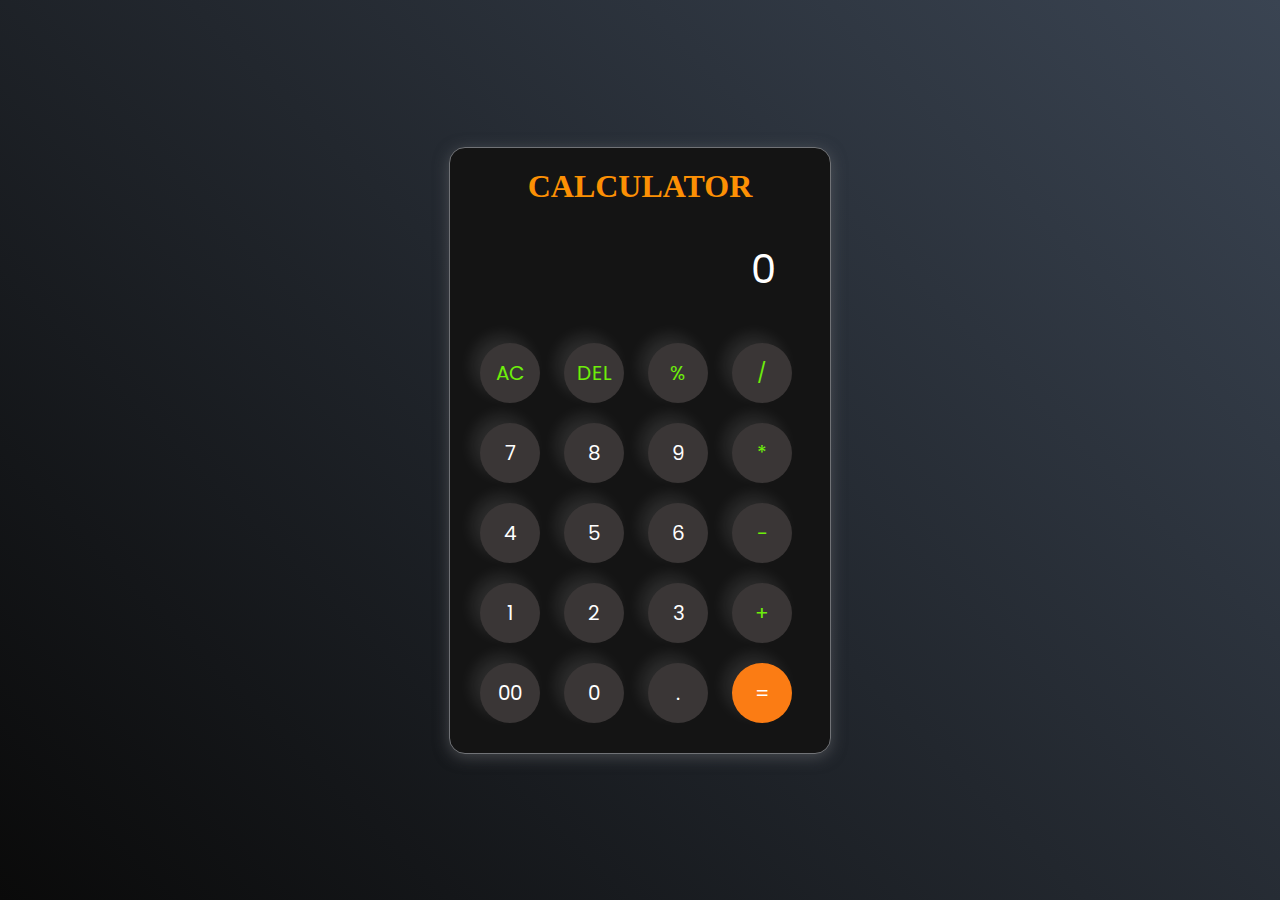
<file: Calculator GK/index.html>
<!DOCTYPE html>
<html lang="en">
  <head>
    <meta charset="UTF-8" />
    <meta http-equiv="X-UA-Compatible" content="IE=edge" />
    <meta name="viewport" content="width=device-width, initial-scale=1.0" />
    <link rel="stylesheet" href="style.css" />
    <title>Calci | Gaurav</title>
  </head>
  <body>
    <div class="container">
      <div class="calculator">
        <div class="header"><h1>CALCULATOR</h1></div>
        <input type="text" id="inputBox" placeholder="0" />
        <div>
          <button class="button operator">AC</button>
          <button class="button operator">DEL</button>
          <button class="button operator">%</button>
          <button class="button operator">/</button>
        </div>
        <div>
          <button class="button">7</button>
          <button class="button">8</button>
          <button class="button">9</button>
          <button class="button operator">*</button>
        </div>
        <div>
          <button class="button">4</button>
          <button class="button">5</button>
          <button class="button">6</button>
          <button class="button operator">-</button>
        </div>
        <div>
          <button class="button">1</button>
          <button class="button">2</button>
          <button class="button">3</button>
          <button class="button operator">+</button>
        </div>

        <div>
          <button class="button">00</button>
          <button class="button">0</button>
          <button class="button">.</button>
          <button class="button equalBtn">=</button>
        </div>
      </div>
    </div>

    <script src="script.js"></script>
  </body>
</html>
</file>
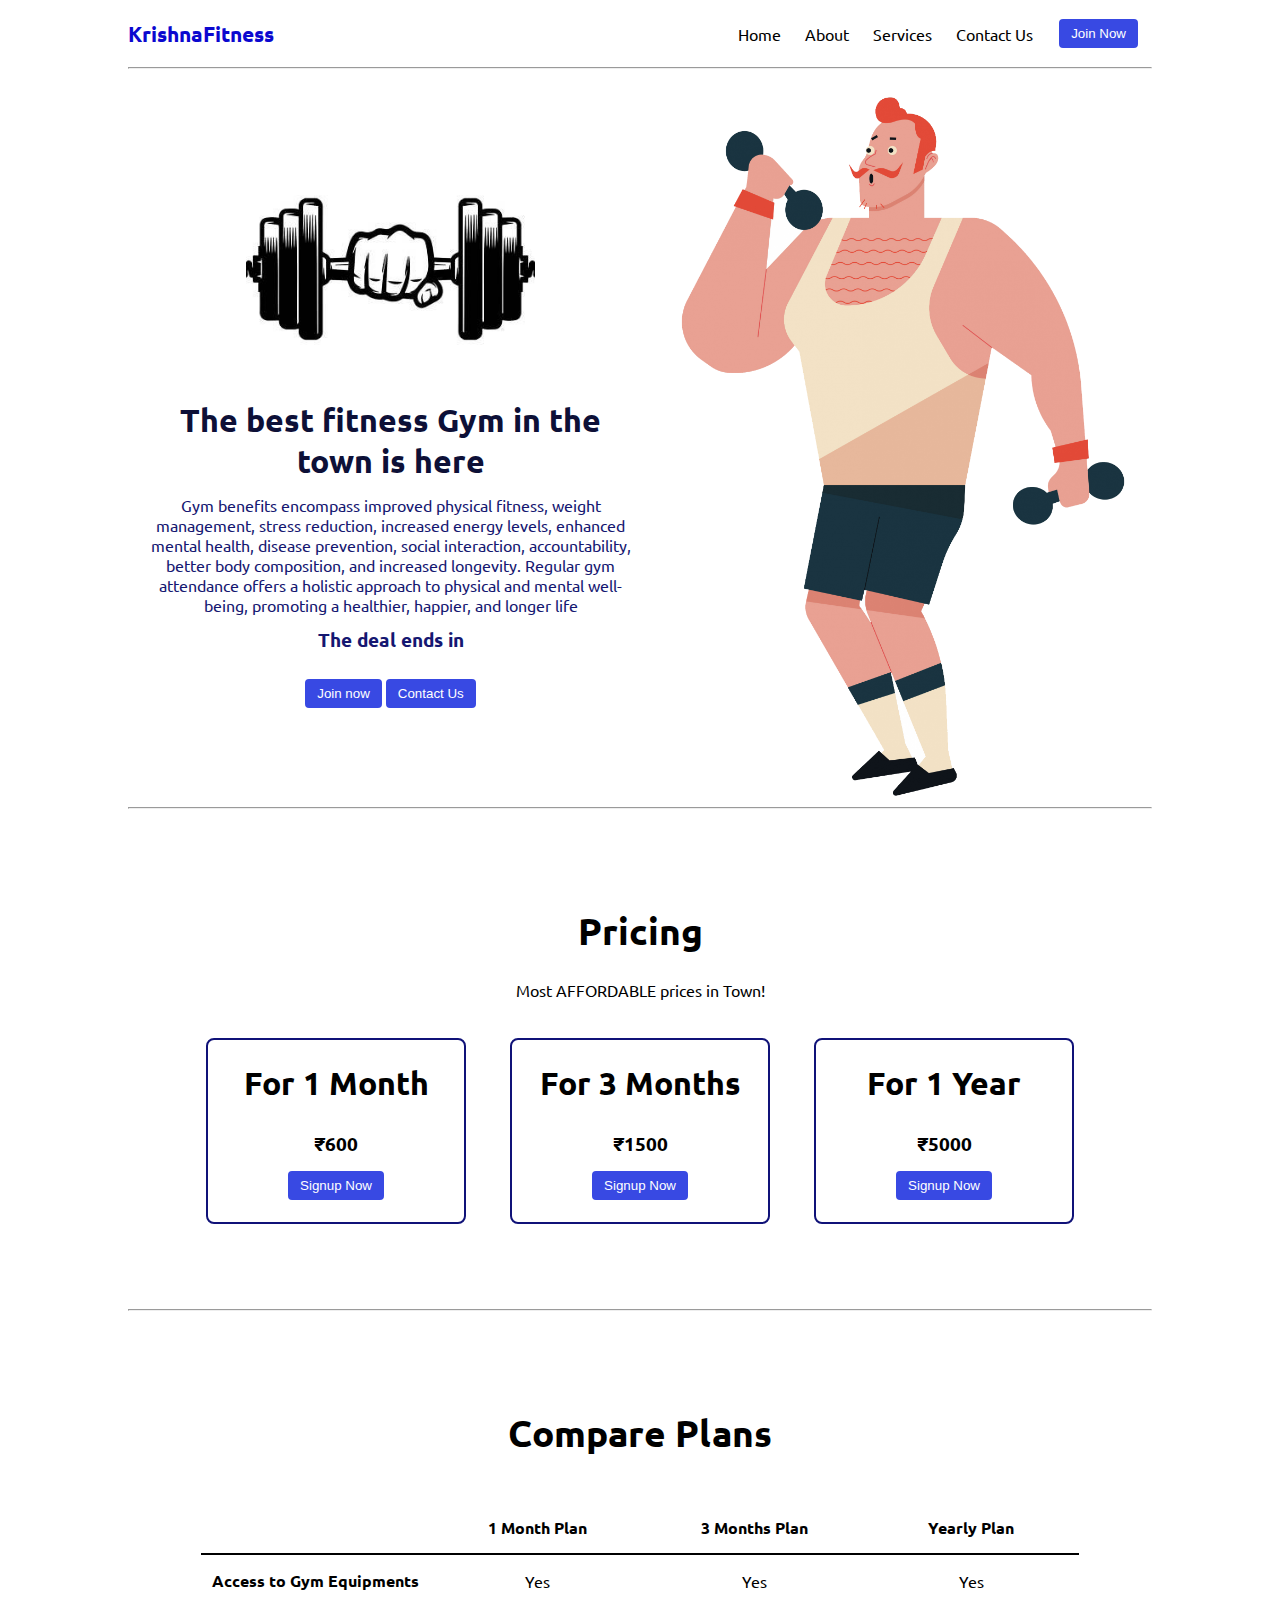
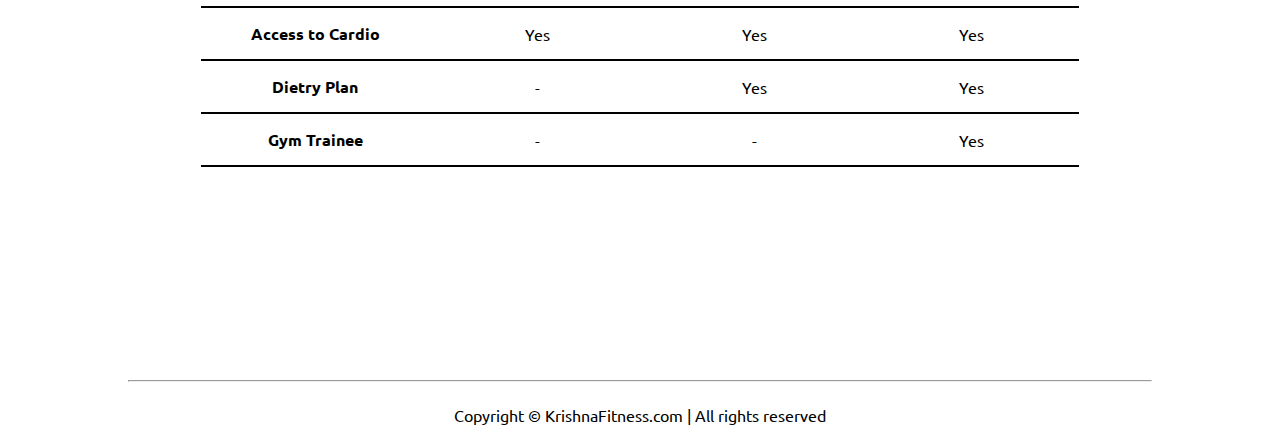
<file: Landing page GK/index.html>
<!DOCTYPE html>
<html lang="en">

<head>
    <meta charset="UTF-8">
    <meta http-equiv="X-UA-Compatible" content="IE=edge">
    <meta name="viewport" content="width=device-width, initial-scale=1.0">
    <title>KrishnaFitness - The best fitness gym in the town</title>
    <link rel="stylesheet" href="style.css">
   
    <link rel="stylesheet" href="utils.css">
</head>

<body class='overflow-x-hidden'>
    <div class="container mx-auto">
        <header>
            <nav class="flex justify-between">
                <div class="logo font-bold flex items-center text-blue">KrishnaFitness</div>
                <ul class="navbar flex items-center">
                    <li>Home</li>
                    <li>About</li>
                    <li>Services</li>
                    <li>Contact Us</li>
                    <li><button class="btn">Join Now</button></li>
                </ul>
            </nav>
            <hr>
        </header>
        <main class="min-h-screen">
            <section class="section1">
                <div class="flex">
                    <div class="topleft flex flex-col justify-center px-2">
                        <div class=" text-center">
                            <img class="dumbellimg" src="dumbell.png" alt="">
                        </div>
                        <h1 class="my-1 text-center">The best fitness Gym in the town is here</h1>
                        <p class=" text-center">Gym benefits encompass improved physical fitness, weight management, stress reduction, increased energy levels, enhanced mental health, disease prevention, social interaction, accountability, better body composition, and increased longevity. Regular gym attendance offers a holistic approach to physical and mental well-being, promoting a healthier, happier, and longer life</p>
                            <!-- Display the countdown timer in an element -->
                            <p class="deal text-center">The deal ends in <span id="demo"></span></p>
                            <div class="buttons">
                                <button class="btn">Join now</button>
                                <button class="btn">Contact Us</button>
                            </div>
                    </div>
                    <div class="topright flex justify-center">
                        <img class="gymimg" src="gym.png" alt="">
                    </div>
                </div>
            </section>
            <hr>
            <section class="section2">
                <h1 class="text-center my-2">Pricing</h1>
                <p class="my-2">Most AFFORDABLE prices in Town!</p>
                <div class="boxes flex justify-center">
                    <div class="box">
                        <h2>For 1 Month</h2>
                        <ul>
                            <li class="highlighted">₹600</li>
                            
                            
                            <li><button class="btn">Signup Now</button></li>
                        </ul>
                    </div>
                    <div class="box">
                        <h2>For 3 Months</h2>
                        <ul>
                            <li class="highlighted">₹1500</li>
                            
                            <li><button class="btn">Signup Now</button></li>
                        </ul>
                    </div>
                    <div class="box">
                        <h2>For 1 Year</h2>
                        <ul>
                            <li class="highlighted">₹5000</li>
                            
                            <li><button class="btn">Signup Now</button></li>
                        </ul>
                    </div>

                </div>
            </section>
            <hr>
            <section class="section3">
                <h1 class="text-center my-2">Compare Plans</h1>
                <div class="container plantable">
                    <table class="table text-center">
                      <thead>
                        <tr>
                          <th></th><th>1 Month Plan</th>
                          <th>3 Months Plan</th>
                          <th>Yearly Plan</th>
                        </tr>
                      </thead>
                      <tbody>
                        <tr>
                          <th scope="row" class="text-start">Access to Gym Equipments</th>
                          <td>Yes</svg></td>
                          <td>Yes</svg></td>
                          <td>Yes</svg></td>
                        </tr>
                        <tr>
                          <th scope="row" class="text-start">Access to Cardio</th>
                          <td>Yes</svg></td>
                          <td>Yes</svg></td>
                          <td>Yes</svg></td>
                        </tr>
                      </tbody>
              
                      <tbody>
                        <tr>
                          <th scope="row" class="text-start">Dietry Plan</th>
                          <td>-</td>
                          <td>Yes</svg></td>
                          <td>Yes</svg></td>
                        </tr>
                        <tr>
                          <th scope="row" class="text-start">Gym Trainee</th>
                          <td>-</td>
                          <td>-</td>
                          <td>Yes</svg></td>
                        </tr>
                        
                      </tbody>
                    </table>
            </section>
            <hr>
        </main>
        <footer>
            Copyright &copy; KrishnaFitness.com | All rights reserved
        </footer>

    </div>
</body>

</html>
</file>
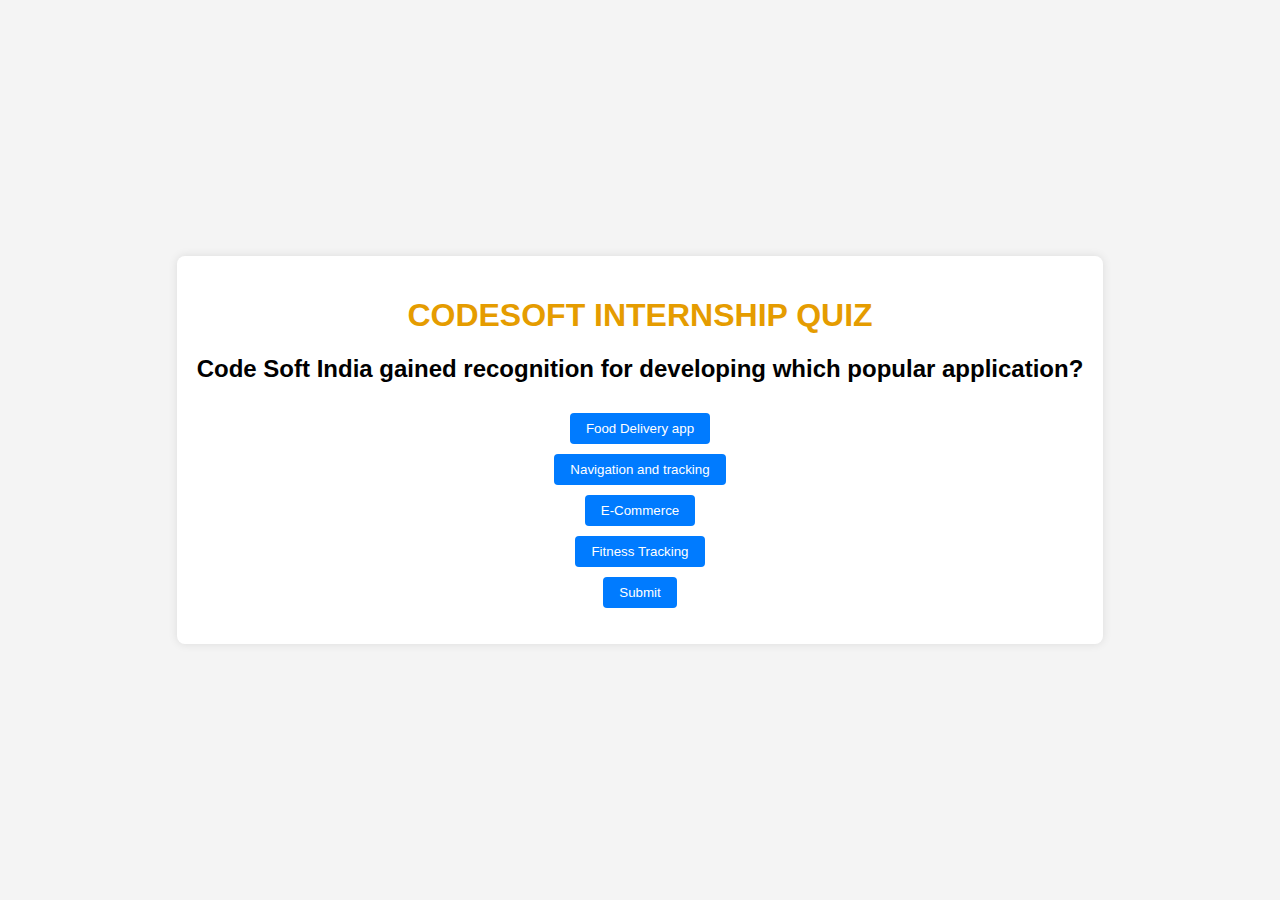
<file: Quiz maker GK/index.html>
<!DOCTYPE html>
<html>
<head>
  <title>Online Quiz Platform</title>
  <link rel="stylesheet" type="text/css" href="quiz.css">
</head>
<body>
  <div class="quiz-container">
    <h1>CODESOFT INTERNSHIP QUIZ</h1>
    <h2><div id="question"></div></h2>
    <div id="options" class="options"></div>
    <button id="submitBtn">Submit</button>
    <p id="result"></p>
  </div>

  <script src="quiz.js"></script>
</body>
</html>
</file>
<file: Calculator GK/style.css>
@import url('https://fonts.googleapis.com/css2?family=Poppins:wght@500&display=swap');

* {
    margin: 0;
    padding: 0;
    box-sizing: border-box;
    font-family: 'Poppins', sans-serif;
}

body {
    width: 100%;
    height: 100vh;
    display: flex;
    justify-content: center;
    align-items: center;
    background: linear-gradient(45deg, #0a0a0a, #3a4452);
}

.calculator {
    border: 1px solid #717377;
    padding: 20px;
    border-radius: 16px;
    background: rgb(20, 20, 20);
    box-shadow: 0px 3px 15px rgba(113, 115, 119, 0.5);

}

input {
    width: 320px;
    border: none;
    padding: 24px;
    margin: 10px;
    background: transparent;
    box-shadow: 0px 3px 15px rgbs(84, 84, 84, 0.1);
    font-size: 40px;
    text-align: right;
    cursor: pointer;
    color: #ffffff;
    border: #ffffff;
}

input::placeholder {
    color: #ffffff;
}

button {
    border: none;
    width: 60px;
    height: 60px;
    margin: 10px;
    border-radius: 50%;
    background: rgb(58, 54, 54);
    color: #ffffff;
    font-size: 20px;
    box-shadow: -8px -8px 15px rgba(255, 255, 255, 0.1);
    cursor: pointer;
}

.equalBtn {
    background-color: #fb7c14;
}

.operator {
    color: #6dee0a;
}

.header h1 {
    display: flex;
    align-items: center;
    justify-content: center;
    /* border: 2px solid #0e3e86; */
    font-family: Georgia, 'Times New Roman', Times, serif;
    /* padding: 5px; */
    color: rgb(252, 144, 4);
}
</file>
<file: Landing page GK/style.css>
@import url('https://fonts.googleapis.com/css2?family=Ubuntu:wght@300&display=swap');

*{
    margin: 0;
    padding: 0;
}

.container{
    max-width: 80vw;
    font-family: 'Ubuntu', sans-serif;
}

.navbar{
    display: flex;
    height: 67px;
}
.navbar li{
    list-style: none;
    margin: 0 12px;
}

.topleft{
    width: 50%;
}

.topright{ 
    width: 50%;
}

.section1{
   max-height: 100vh; 
   color: #151771;
}

.section1 h1{
    color: #0d1037;
    font-size: 2rem;
}

.logo{
    font-size: 1.3rem;
}

.dumbellimg{
    width: 289px;
}

.topright .gymimg{
    width: 466px;
}

.section2{
    padding: 73px;
}

.section2 h1{
    font-size: 2.3rem;
}

.section2 p{
    padding: 0 8vw;
    text-align: center;
}

.box{
    padding: 8px 0;
    margin: 12px 22px;
    min-width: 20vw;
    border: 2px solid rgb(16, 18, 120);
    border-radius: 8px;
    text-align: center;
}

.box h2{
    font-size: 2rem;
    padding: 15px 0;
}

.highlighted{
    font-size: 1.2rem;
    font-weight: bolder;
}

.box ul{
    list-style-type: none;
}

.box ul li{
   margin: 12px 2px;
}

.plantable{
    display: flex;
    justify-content: center;
    align-items: center;
}

.section3 table{
    width: 100%;
    margin-bottom: 140px;
    margin-top: 20px;
    border-collapse: collapse;
}

.section3 table th{ 
    width: 23vw; 
    border-bottom: 2px solid black;
    padding: 15px 0;
} 

.section3 table td{   
    border-bottom: 2px solid black; 
} 
 

.section3 h1{
    font-size: 2.3rem;
}

.section3{
    padding: 73px;
}

footer{
    padding: 23px;
    text-align: center;
}
.buttons{
    display: flex;
    justify-content: center;
    align-items: center;
    margin: 12px;
}

.deal{
    font-size: 1.2rem;
    font-weight: bolder;
    margin: 12px 0;
}
</file>
<file: Landing page GK/utils.css>
.min-h-screen{
    min-height: 100vh;
}

.bg-red{
    background-color: rgb(0, 217, 255);
}

.mx-auto{
    margin-left: auto;
    margin-right: auto;
}

.flex{
    display: flex;
}

.items-center{
    align-items: center;
}

.justify-between{
    justify-content: space-between;
}

.justify-center{
    justify-content: center;
}

.flex-col{
    flex-direction: column;
}

.font-bold{
    font-weight: bolder;
}

.my-1{
    margin-top: 13px;
    margin-bottom: 13px;
}

.my-2{
    margin-top: 26px;
    margin-bottom: 26px;
}

.px-2{
    padding-left: 13px;
    padding-right: 13px;
}

.text-blue{
    color: rgb(11, 8, 207);;
}

.btn{
    padding:7px 12px;
    border: 2px solid white;
    border-radius: 6px;
    cursor: pointer;
    color: rgb(255, 255, 255);
    background-color: rgb(56, 73, 227);;
}

.overflow-x-hidden{
    overflow-x: hidden;
}

.text-center{
    text-align: center;
}
</file>
<file: Quiz maker GK/quiz.css>
body {
    font-family: Arial, sans-serif;
    margin: 0;
    padding: 0;
    display: flex;
    justify-content: center;
    align-items: center;
    height: 100vh;
    background-image: url('https://c4.wallpaperflare.com/wallpaper/854/397/241/binary-code-binary-code-dark-wallpaper-thumb.jpg');
    /* background-color: #bbff00; */
  }
  
  .quiz-container {
    background-color: #fff;
    padding: 20px;
    border-radius: 8px;
    box-shadow: 0 0 10px rgba(0, 0, 0, 0.1);
    text-align: center;
  }
  
  .options {
    display: flex;
    flex-direction: column;
    align-items: center;
  }
  
  button {
    margin-top: 10px;
    padding: 8px 16px;
    cursor: pointer;
    background-color: #007bff;
    color: #fff;
    border: none;
    border-radius: 4px;
  }
  
  button:hover {
    background-color: #0056b3;
  }
  body {
    font-family: Arial, sans-serif;
    margin: 0;
    padding: 0;
    display: flex;
    justify-content: center;
    align-items: center;
    height: 100vh;
    background-color: #f4f4f4;
  }
  
  .quiz-container {
    background-color: #fff;
    padding: 20px;
    border-radius: 8px;
    box-shadow: 0 0 10px rgba(0, 0, 0, 0.1);
    text-align: center;
  }
  
  .options {
    display: flex;
    flex-direction: column;
    align-items: center;
  }
  
  button {
    margin-top: 10px;
    padding: 8px 16px;
    cursor: pointer;
    background-color: #007bff;
    color: #fff;
    border: none;
    border-radius: 4px;
  }
  
  button:hover {
    background-color: #64e388;
  }
  
  h1 {
    color: rgb(229, 156, 0);
  }

  .correct-answer{
    color: green;
  }
  .incorrect-answer{
    color: red;
  }
</file>
